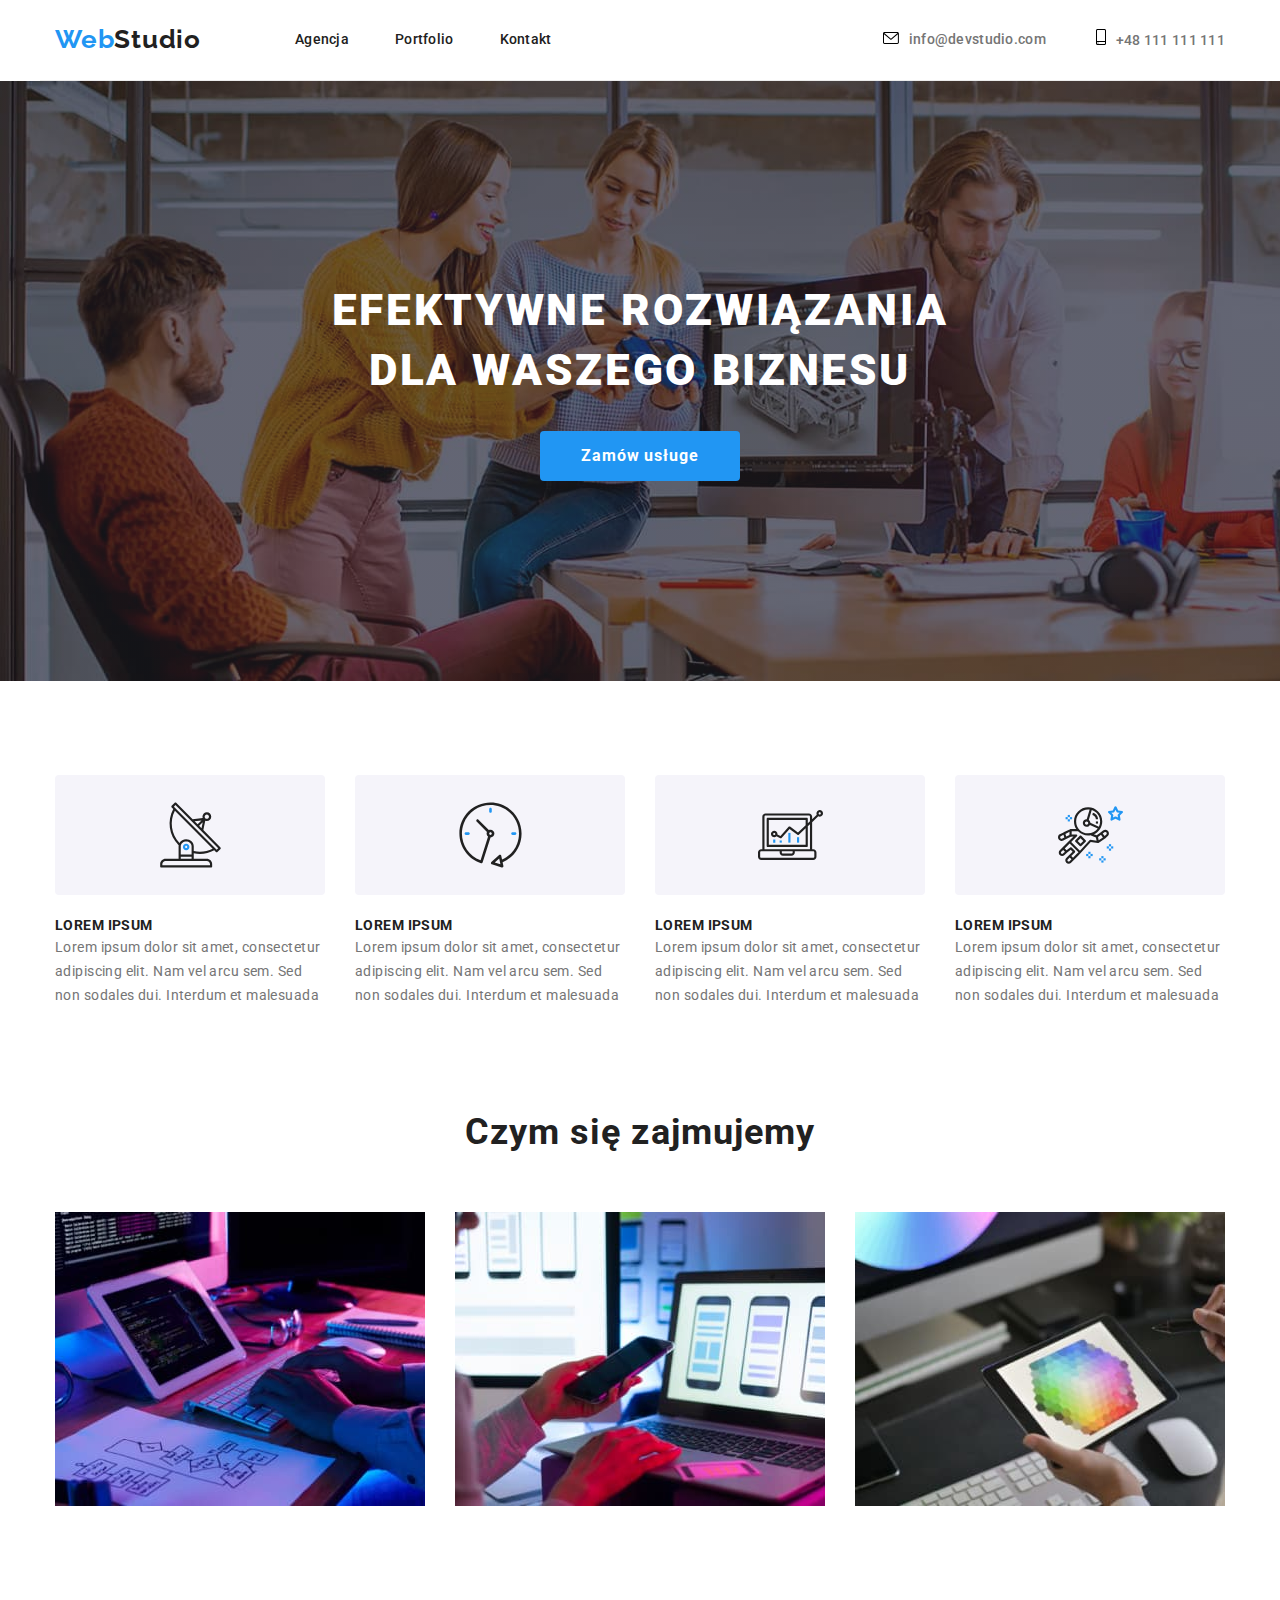
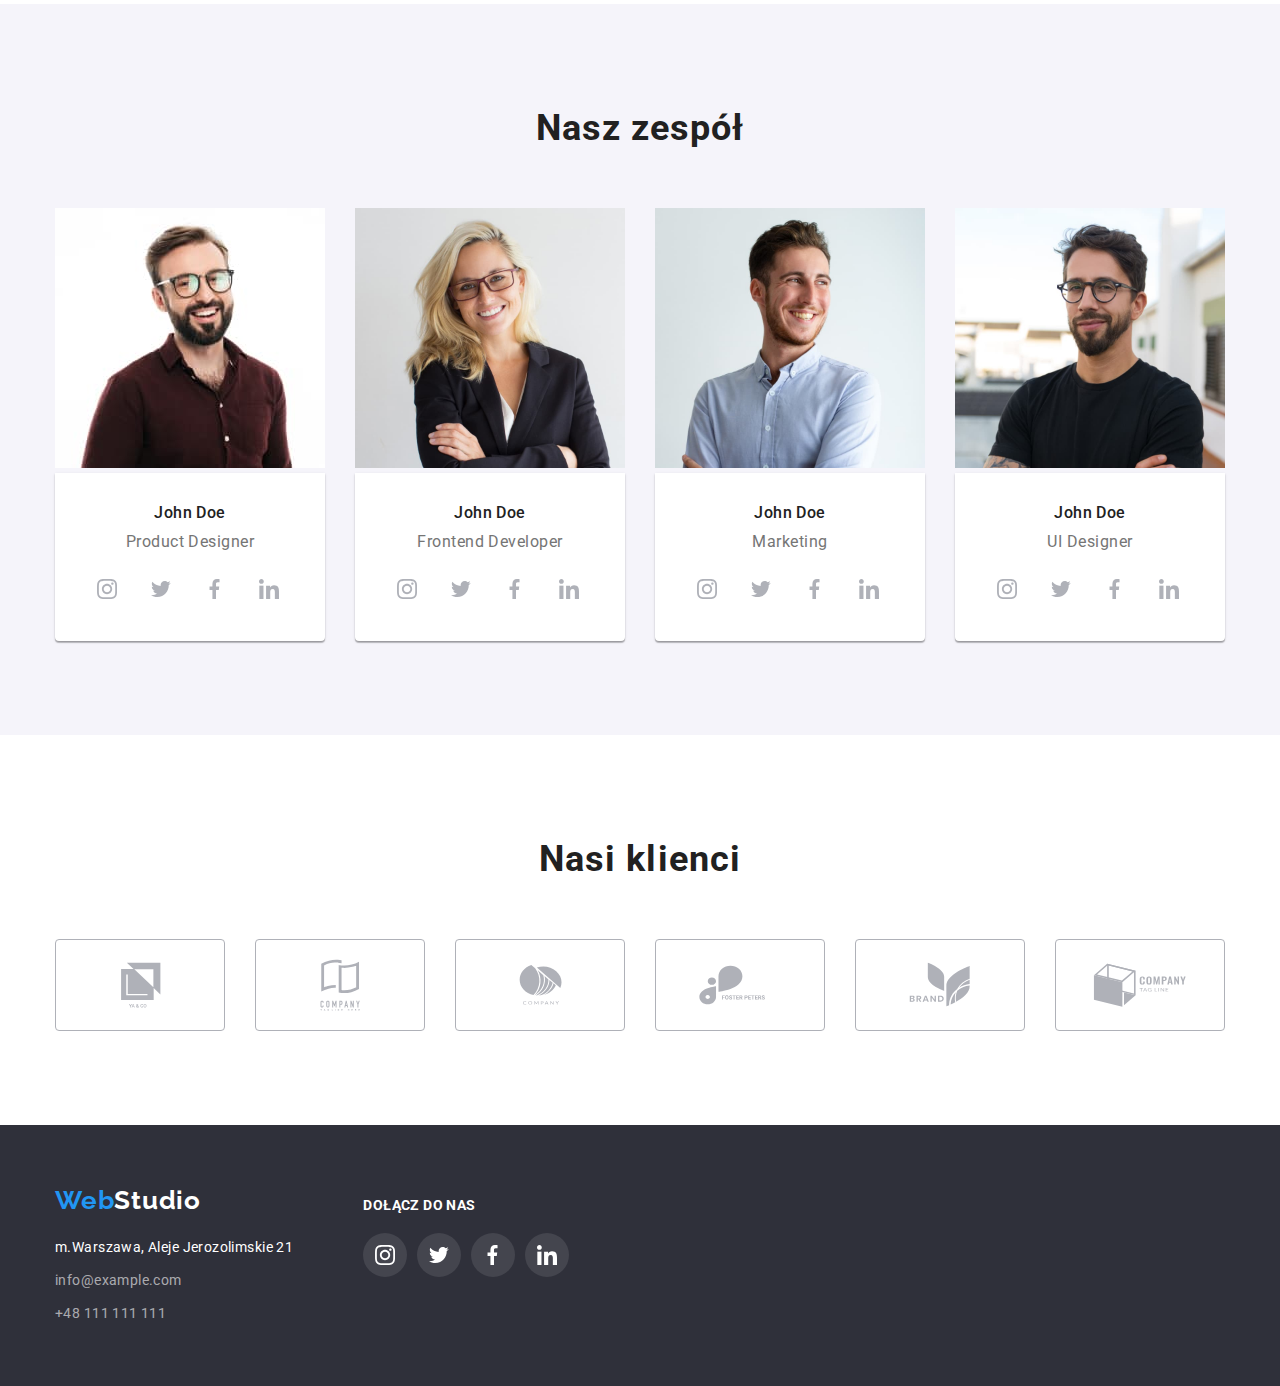
<file: index.html>
<!DOCTYPE html>
<html lang="en">

<head>
    <meta charset="UTF-8">
    <meta http-equiv="X-UA-Compatible" content="IE=edge">
    <meta name="viewport" content="width=device-width, initial-scale=1.0">
    <title>Zadanie_domowe_4</title>
    <link rel="stylesheet" href="https://cdnjs.cloudflare.com/ajax/libs/modern-normalize/0.7.0/modern-normalize.min.css" />
    <link rel="stylesheet" href="./css/styles.css">
    <link rel="preconnect" href="https://fonts.googleapis.com">
    <link rel="preconnect" href="https://fonts.gstatic.com" crossorigin>
    <link href="https://fonts.googleapis.com/css2?family=Raleway:wght@700&family=Roboto:wght@400;500;700;900&display=swap" rel="stylesheet">
    
</head>

<body>
    <header class="header">
        <div class="container">
            <nav class="navigation">
                <a class="logo" href="./index.html"><span class="logo-color">Web</span><span class="logo-color-part2">Studio</span></a>
                <ul class="navigation-list list">
                    <li class="navigation-item"><a class="navigation-link" href="#">Agencja</a></li>
                    <li class="navigation-item"><a class="navigation-link" href="./portfolio.html">Portfolio</a></li>
                    <li class="navigation-item"><a class="navigation-link" href="#">Kontakt</a></li>
                </ul>
            </nav>
            <ul class="contact-list list">
                <li class="contact-item">
                    <a class="contact-link" href="mailto:info@devstudio.com">
                        <svg class=contact-item-icon width=16 height=12>
                            <use href="./images/icons.svg#icon-mail"></use>
                        </svg>info@devstudio.com
                    </a>
                </li>
                <li class="contact-item">
                    <a class="contact-link" href="tel:+48111111111">
                        <svg class=contact-item-icon width=10 height=16>
                            <use href="./images/icons.svg#icon-tel"></use>
                        </svg>+48 111 111 111
                    </a>
                </li>
            </ul>
        </div>
    </header>

    <main>
        <!--HERO-->
        <section class="hero">
                <div class="hero-up section">
                    <div class="container">
                        <h1 class="first-header">EFEKTYWNE ROZWIĄZANIA DLA WASZEGO BIZNESU</h1>
                        <button class="modal-btn button" type="button">Zamów usługe</button>
                    </div>
                    
                </div>
            
            <div class="hero-down section">
                <div class="container">
                    <ul class="hero-list list">
                        <li class="hero-item">
                            <div class="icon-container">
                                <svg class=icon-lorem width=65 height=70>
                                    <use href="./images/icons.svg#icon-lorem-1"></use>
                                </svg>
                            </div>
                            <p class="hero-main-text">LOREM IPSUM</p>
                            <p class="hero-text-description">Lorem ipsum dolor sit amet, consectetur adipiscing elit. Nam vel arcu sem. Sed
                                non sodales dui. Interdum et malesuada</p>
                        </li>
                    </ul>
                    <ul class="hero-list list">
                        <li class="hero-item">
                            <div class="icon-container">
                                <svg class=icon-lorem width=65 height=70>
                                    <use href="./images/icons.svg#icon-lorem-2"></use>
                                </svg>
                            </div>
                            <p class="hero-main-text"> LOREM IPSUM</p>
                            <p class="hero-text-description">Lorem ipsum dolor sit amet, consectetur adipiscing elit. Nam vel arcu sem. Sed
                                non sodales dui. Interdum et malesuada</p>
                        </li>
                    </ul>
                    <ul class="hero-list list">
                        <li class="hero-item">
                            <div class="icon-container">
                                <svg class=icon-lorem width=65 height=70>
                                    <use href="./images/icons.svg#icon-lorem-3"></use>
                                </svg>
                            </div>
                            <p class="hero-main-text">LOREM IPSUM</p>
                            <p class="hero-text-description">Lorem ipsum dolor sit amet, consectetur adipiscing elit. Nam vel arcu sem. Sed
                                non sodales dui. Interdum et malesuada</p>
                        </li>
                    </ul>
                    <ul class="hero-list list">
                        <li class="hero-item">
                            <div class="icon-container">
                                <svg class=icon-lorem width=65 height=70>
                                    <use href="./images/icons.svg#icon-lorem-4"></use>
                                </svg>
                            </div>
                            <p class="hero-main-text">LOREM IPSUM</p>
                            <p class="hero-text-description">Lorem ipsum dolor sit amet, consectetur adipiscing elit. Nam vel arcu sem. Sed
                                non sodales dui. Interdum et malesuada</p>
                        </li>
                    </ul>
                    </div>
                </div>
                
        </section>
        <!--END HERO-->
        <!--ABOUT US-->
        <section class="about section">
            <div class="container">
                <h2 class="secondary-header">Czym się zajmujemy</h2>
                <ul class="about-list list">
                    <li class="about-item"><img class="about-img" src="images/img_1.jpg" alt="ktoś pisze coś na klawiaturze" width=370
                            height=294></li>
                    <li class="about-item"><img class="about-img" src="images/img_2.jpg" alt="ktoś trzyma telefon w dłoni" width=370
                            height=294></li>
                    <li class="about-item"><img class="about-img" src="images/img_3.jpg" alt="ktoś wybiera kolory na tablecie" width=370
                            height=294></li>
                </ul>
            </div>
            
        </section>
        <!--END ABOUT US-->
        <!--EMPLOYEES-->
        <section class="employees section">
            <div class="container">
                <h2 class="secondary-header">Nasz zespół</h2>
                <ul class="employees-list list">
                    <li class="employees-item">
                        <img class="employees-img" src="images/img_4.jpg" alt="Pan w okularach śmieje się" width=270 height=260>
                        <div class="employees-list-wrapper">
                            <p class="employees-name">John Doe</p>
                            <p class="employees-job">Product Designer</p>
                            <ul class="employees-social-list list">
                                <li class="employees-social-item">
                                    <a class="social-link" href="#">
                                        <svg class="social-icon">
                                            <use href="./images/icons.svg#icon-instagram"></use>
                                        </svg>
                                    </a>
                                </li>
                                <li class="employees-social-item">
                                    <a class="social-link" href="#">
                                        <svg class="social-icon">
                                            <use href="./images/icons.svg#icon-twitter"></use>
                                        </svg>
                                    </a>
                                </li>
                                <li class="employees-social-item">
                                    <a class="social-link" href="#">
                                        <svg class="social-icon">
                                            <use href="./images/icons.svg#icon-facebook"></use>
                                        </svg>
                                    </a>
                                </li>
                                <li class="employees-social-item">
                                    <a class="social-link" href="#">
                                        <svg class="social-icon">
                                            <use href="./images/icons.svg#icon-linkedin"></use>
                                        </svg>
                                    </a>
                                </li>
                            </ul>
                        </div>
                    </li>
                    <li class="employees-item">
                        <img class="employees-img" src="images/img_5.jpg" alt="Blondynka w okularach uśmiecha się" width=270 height=260>
                        <div class="employees-list-wrapper">
                            <p class="employees-name">John Doe</p>
                            <p class="employees-job">Frontend Developer</p>
                            <ul class="employees-social-list list">
                                <li class="employees-social-item">
                                    <a class="social-link" href="#">
                                        <svg class="social-icon">
                                            <use href="./images/icons.svg#icon-instagram"></use>
                                        </svg>
                                    </a>
                                </li>
                                <li class="employees-social-item">
                                    <a class="social-link" href="#">
                                        <svg class="social-icon">
                                            <use href="./images/icons.svg#icon-twitter"></use>
                                        </svg>
                                    </a>
                                </li>
                                <li class="employees-social-item">
                                    <a class="social-link" href="#">
                                        <svg class="social-icon">
                                            <use href="./images/icons.svg#icon-facebook"></use>
                                        </svg>
                                    </a>
                                </li>
                                <li class="employees-social-item">
                                    <a class="social-link" href="#">
                                        <svg class="social-icon">
                                            <use href="./images/icons.svg#icon-linkedin"></use>
                                        </svg>
                                    </a>
                                </li>
                            </ul>
                        </div>
                    </li>
                    <li class="employees-item">
                        <img class="employees-img" src="images/img_6.jpg" alt="Pan w koszuli spogląda w lewo, uśmiechając sie" width=270
                            height=260>
                        <div class="employees-list-wrapper">
                            <p class="employees-name">John Doe</p>
                            <p class="employees-job">Marketing</p>
                            <ul class="employees-social-list list">
                                <li class="employees-social-item">
                                    <a class="social-link" href="#">
                                        <svg class="social-icon">
                                            <use href="./images/icons.svg#icon-instagram"></use>
                                        </svg>
                                    </a>
                                </li>
                                <li class="employees-social-item">
                                    <a class="social-link" href="#">
                                        <svg class="social-icon">
                                            <use href="./images/icons.svg#icon-twitter"></use>
                                        </svg>
                                    </a>
                                </li>
                                <li class="employees-social-item">
                                    <a class="social-link" href="#">
                                        <svg class="social-icon">
                                            <use href="./images/icons.svg#icon-facebook"></use>
                                        </svg>
                                    </a>
                                </li>
                                <li class="employees-social-item">
                                    <a class="social-link" href="#">
                                        <svg class="social-icon">
                                            <use href="./images/icons.svg#icon-linkedin"></use>
                                        </svg>
                                    </a>
                                </li>
                            </ul>
                        </div>
                    </li>
                    <li class="employees-item">
                        <img class="employees-img" src="images/img_7.jpg" alt="Pan w okularach i z krótką brodą spogląda z uśmiechem"
                            width=270 height=260>
                        <div class="employees-list-wrapper">
                            <p class="employees-name">John Doe</p>
                            <p class="employees-job">UI Designer</p>
                            <ul class="employees-social-list list">
                                <li class="employees-social-item">
                                    <a class="social-link" href="#">
                                        <svg class="social-icon">
                                            <use href="./images/icons.svg#icon-instagram"></use>
                                        </svg>
                                    </a>
                                </li>
                                <li class="employees-social-item">
                                    <a class="social-link" href="#">
                                        <svg class="social-icon">
                                            <use href="./images/icons.svg#icon-twitter"></use>
                                        </svg>
                                    </a>
                                </li>
                                <li class="employees-social-item">
                                    <a class="social-link" href="#">
                                        <svg class="social-icon">
                                            <use href="./images/icons.svg#icon-facebook"></use>
                                        </svg>
                                    </a>
                                </li>
                                <li class="employees-social-item">
                                    <a class="social-link" href="#">
                                        <svg class="social-icon">
                                            <use href="./images/icons.svg#icon-linkedin"></use>
                                        </svg>
                                    </a>
                                </li>
                            </ul>
                        </div>
                    </li>
                </ul>
            </div>
        </section>
        <!--END EMPLOYEES-->
        <!--CLIENTS-->
        <section class="section clients">
            <div class="container">
                <h2 class="secondary-header">Nasi klienci</h2>
                <ul class="clients-list list">
                    <li class="clients-list-item">
                        <div class="clients-container">
                            <svg class="clients-logo" width=41 height=46>
                                    <use href="./images/icons.svg#icon-company-1"></use>
                            </svg>
                        </div>
                    </li>
                    <li class="clients-list-item">
                        <div class="clients-container">
                            <svg class="clients-logo" width=40 height=52>
                                    <use href="./images/icons.svg#icon-company-2"></use>
                            </svg>
                        </div>
                    </li>
                    <li class="clients-list-item">
                        <div class="clients-container">
                            <svg class="clients-logo" width=43 height=41>
                                    <use href="./images/icons.svg#icon-company-3"></use>
                            </svg>
                        </div>
                    </li>
                    <li class="clients-list-item">
                        <div class="clients-container">
                            <svg class="clients-logo" width=84 height=40>
                                    <use href="./images/icons.svg#icon-company-4"></use>
                            </svg>
                        </div>
                    </li>
                    <li class="clients-list-item">
                        <div class="clients-container">
                            <svg class="clients-logo" width=62 height=45>
                                    <use href="./images/icons.svg#icon-company-5"></use>
                            </svg>
                        </div>
                    </li>
                    <li class="clients-list-item">
                        <div class="clients-container">
                            <svg class="clients-logo" width=94 height=44>
                                    <use href="./images/icons.svg#icon-company-6"></use>
                            </svg>
                        </div>
                    </li>
                </ul>
            </div>
        </section>
        <!--END CLIENTS-->
    </main>

    <footer class="footer section">
        <div class="container">
            <div class="footer-adress">
            <a class="logo" href="./index.html"><span class="logo-color">Web</span><span class=logo-color-part2>Studio</span></a>
            <address>
                <ul class="address-list list">
                    <li class="address-item"><a class="address-link" href="https://goo.gl/maps/JK12DtxeWqev6L8q9"
                            target="_blank">m.Warszawa, Aleje Jerozolimskie 21</a></li>
                    <li class="address-item"><a class="address-link-contact" href="mailto:info@example.com">info@example.com</a>
                    </li>
                    <li class="address-item"><a class="address-link-contact" href="tel:+48111111111">+48 111 111 111</a></li>
                </ul>
            </address>
            </div>
            <div class="footer-social">
                <h3 class="third-header">DOŁĄCZ DO NAS</h3>
                <ul class="footer-social-list list">
                    <li class="footer-social-item">
                        <a class="social-link" href="#">
                            <svg class="social-icon">
                                <use href="./images/icons.svg#icon-instagram"></use>
                            </svg>
                        </a>
                    </li>
                    <li class="footer-social-item">
                        <a class="social-link" href="#">
                            <svg class="social-icon">
                                <use href="./images/icons.svg#icon-twitter"></use>
                            </svg>
                        </a>
                    </li>
                    <li class="footer-social-item">
                        <a class="social-link" href="#">
                            <svg class="social-icon">
                                <use href="./images/icons.svg#icon-facebook"></use>
                            </svg>
                        </a>
                    </li>
                    <li class="footer-social-item">
                        <a class="social-link" href="#">
                            <svg class="social-icon">
                                <use href="./images/icons.svg#icon-linkedin"></use>
                            </svg>
                        </a>
                    </li>
                </ul>
            </div>
        </div>
        
    </footer>
</body>

</html>
</file>
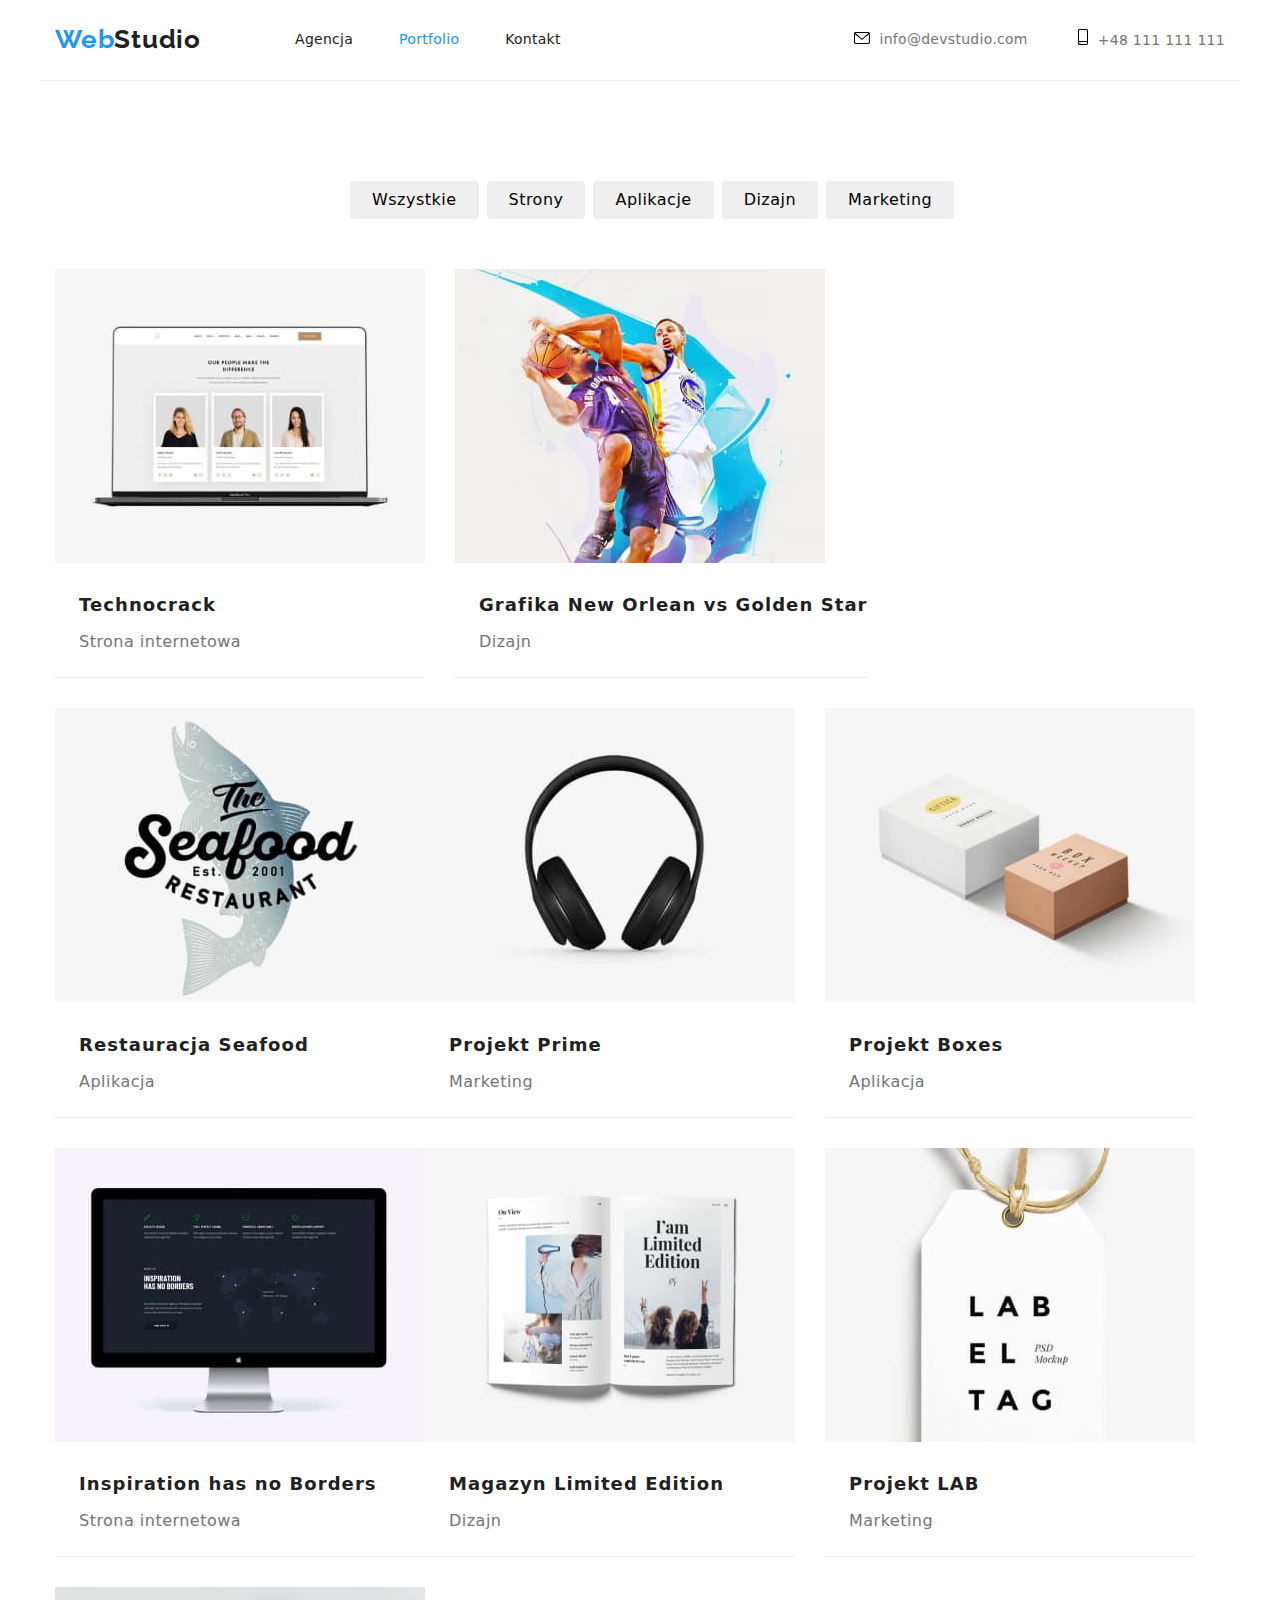
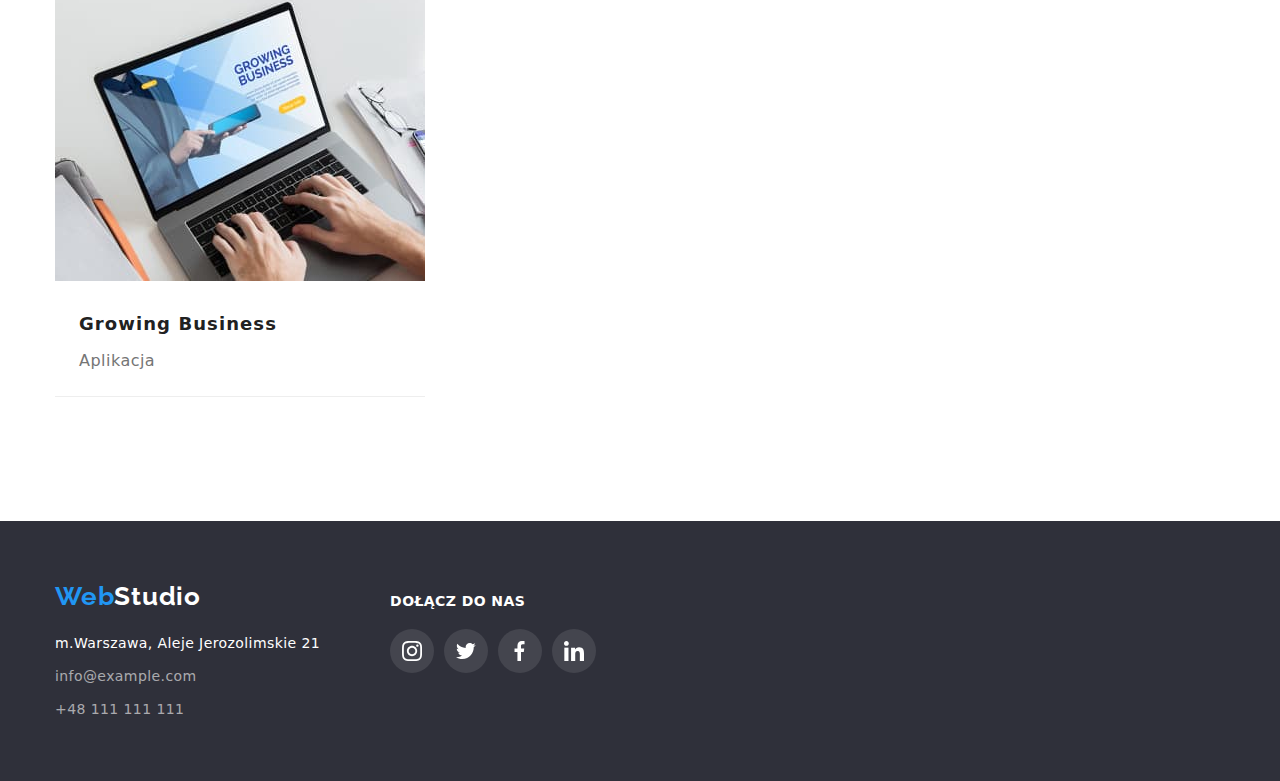
<file: portfolio.html>
<!DOCTYPE html>
<html lang="en">
<head>
    <meta charset="UTF-8">
    <meta http-equiv="X-UA-Compatible" content="IE=edge">
    <meta name="viewport" content="width=device-width, initial-scale=1.0">
    <title>Portfolio</title>
    <link rel="stylesheet" href="./css/styles.css">
    <link rel="preconnect" href="https://fonts.googleapis.com">
    <link rel="preconnect" href="https://fonts.gstatic.com" crossorigin>
    <link href="https://fonts.googleapis.com/css2?family=Raleway:wght@700&family=Roboto:wght@400;500;700;900&display=swap" rel="stylesheet">
    <link rel="stylesheet" href="https://cdnjs.cloudflare.com/ajax/libs/modern-normalize/0.7.0/modern-normalize.min.css" />
</head>

<body>
    <header class="header">
        <div class="container">
            <nav class="navigation">
                <a class="logo" href="./index.html"><span class="logo-color">Web</span><span class="logo-color-part2">Studio</span></a>
                <ul class="navigation-list list">
                    <li class="navigation-item"><a class="navigation-link" href="#">Agencja</a></li>
                    <li class="navigation-item current"><a class="navigation-link current" href="./portfolio.html">Portfolio</a></li>
                    <li class="navigation-item"><a class="navigation-link" href="#">Kontakt</a></li>
                </ul>
            </nav>
            <ul class="contact-list list">
                <li class="contact-item">
                    <a class="contact-link" href="mailto:info@devstudio.com">
                        <svg class=contact-item-icon width=16 height=12>
                            <use href="./images/icons.svg#icon-mail"></use>
                        </svg>info@devstudio.com
                    </a>
                </li>
                <li class="contact-item">
                    <a class="contact-link" href="tel:+48111111111">
                        <svg class=contact-item-icon width=10 height=16>
                            <use href="./images/icons.svg#icon-tel"></use>
                        </svg>+48 111 111 111
                    </a>
                </li>
            </ul>
        </div>
    </header>

    <main>
        <!--FILTERS-->
        <section class="filters section">
            <div class="container">
                <h1 class="filters-header" hidden>Filtr</h1>
                <ul class="filters-list list">
                    <li class="filters-item"><button class="filter-btn button" type="button">Wszystkie</button></li>
                    <li class="filters-item"><button class="filter-btn button" type="button">Strony</button></li>
                    <li class="filters-item"><button class="filter-btn button" type="button">Aplikacje</button></li>
                    <li class="filters-item"><button class="filter-btn button" type="button">Dizajn</button></li>
                    <li class="filters-item"><button class="filter-btn button" type="button">Marketing</button></li>
                </ul>
            </div>
            
        </section>
        <!--END FILTERS-->
        <!--OFFER-->
        <section class="offer section">
            <div class="container">
                <h2 class="secondary-header" hidden>Oferta</h2>
            <ul class="offer-list list">
                <li class="offer-item">
                    <img class="offer-img" src="images/Portfolio-images/img1.jpg" alt="Strona internetowa wyświetlana na laptopie." width=370 height=294>
                    <p class="offer-main-text">Technocrack</p>
                    <p class="offer-description">Strona internetowa</p>
                </li>
                <li class="offer-item">
                    <img class="offer-img" src="images/Portfolio-images/img2.jpg" alt="Dwóch koszykarzy walczy o piłkę." width=370 height=294>
                    <p class="offer-main-text">Grafika New Orlean vs Golden Star</p>
                    <p class="offer-description">Dizajn</p>
                </li>
                <li class="offer-item">
                    <img class="offer-img" src="images/Portfolio-images/img3.jpg" alt="Logo restauracji The Seafood z rybą w tle." width=370 height=294>
                    <p class="offer-main-text">Restauracja Seafood</p>
                    <p class="offer-description">Aplikacja</p>
                </li>
                <li class="offer-item">
                    <img class="offer-img" src="images/Portfolio-images/img4.jpg" alt="Czarne słuchawki nauszne" width=370 height=294>
                    <p class="offer-main-text">Projekt Prime</p>
                    <p class="offer-description">Marketing</p>
                </li>
                <li class="offer-item">
                    <img class="offer-img" src="images/Portfolio-images/img5.jpg" alt="Dwa kartonowe pudełka, jedno białe, drugie kremowe" width=370 height=294>
                    <p class="offer-main-text">Projekt Boxes</p>
                    <p class="offer-description">Aplikacja</p>
                </li>
                <li class="offer-item">
                    <img class="offer-img" src="images/Portfolio-images/img6.jpg" alt="Czarny monitor wyświetla ciemną aplikacje" width=370 height=294>
                    <p class="offer-main-text">Inspiration has no Borders</p>
                    <p class="offer-description">Strona internetowa</p>
                </li>
                <li class="offer-item">
                    <img class="offer-img" src="images/Portfolio-images/img7.jpg" alt="Otwarta książka" width=370 height=294>
                    <p class="offer-main-text">Magazyn Limited Edition</p>
                    <p class="offer-description">Dizajn</p>
                </li>
                <li class="offer-item">
                    <img class="offer-img" src="images/Portfolio-images/img8.jpg" alt="Zawieszka na rzemyku" width=370 height=294>
                    <p class="offer-main-text">Projekt LAB</p>
                    <p class="offer-description">Marketing</p>
                </li>
                <li class="offer-item">
                    <img class="offer-img" src="images/Portfolio-images/img9.jpg" alt="Dwie ręcę na klawiaturze laptopa z wyświetloną stroną biznesową" width=370 height=294>
                    <p class="offer-main-text">Growing Business</p>
                    <p class="offer-description">Aplikacja</p>
                </li>
            </ul>
            </div>
            
        </section>
        <!--END OFFER-->
    </main>

    <footer class="footer section">
        <div class="container">
            <div class="footer-adress">
            <a class="logo" href="./index.html"><span class="logo-color">Web</span><span class=logo-color-part2>Studio</span></a>
            <address>
                <ul class="address-list list">
                    <li class="address-item"><a class="address-link" href="https://goo.gl/maps/JK12DtxeWqev6L8q9"
                            target="_blank">m.Warszawa, Aleje Jerozolimskie 21</a></li>
                    <li class="address-item"><a class="address-link-contact" href="mailto:info@example.com">info@example.com</a>
                    </li>
                    <li class="address-item"><a class="address-link-contact" href="tel:+48111111111">+48 111 111 111</a></li>
                </ul>
            </address>
            </div>
            <div class="footer-social">
                <h3 class="third-header">DOŁĄCZ DO NAS</h3>
                <ul class="footer-social-list list">
                    <li class="footer-social-item">
                        <a class="social-link" href="#">
                            <svg class="social-icon">
                                <use href="./images/icons.svg#icon-instagram"></use>
                            </svg>
                        </a>
                    </li>
                    <li class="footer-social-item">
                        <a class="social-link" href="#">
                            <svg class="social-icon">
                                <use href="./images/icons.svg#icon-twitter"></use>
                            </svg>
                        </a>
                    </li>
                    <li class="footer-social-item">
                        <a class="social-link" href="#">
                            <svg class="social-icon">
                                <use href="./images/icons.svg#icon-facebook"></use>
                            </svg>
                        </a>
                    </li>
                    <li class="footer-social-item">
                        <a class="social-link" href="#">
                            <svg class="social-icon">
                                <use href="./images/icons.svg#icon-linkedin"></use>
                            </svg>
                        </a>
                    </li>
                </ul>
            </div>
        </div>
        
    </footer>

</body>
</html>
</file>
<file: css/styles.css>
:root{
    --main-font:'Roboto', sans-serif;
    --secondary-font: 'Raleway', sans-serif;
    --main-color: #212121;
    --secondary-color: #2196F3;
    --third-color: #ffffff;
    --forth-color: #757575;
    --footer-color: rgba(255, 255, 255, 0.6);
    --footer-bg-color: #2F303A;
    --employees-bg-color: #F5F4FA;
}

body{
    font-family: var(--main-font);
    color:var(--main-color)
}

h1,
h2,
h3,
h4,
h5,
h6{
    margin: 0;
    padding: 0;
}

ul,
ol{
    margin: 0;
    padding: 0;
}

p{
    margin: 0;
    padding: 0;
}

.list{
    list-style: none;
}

.button{
    border-style: none;
    padding: 0;
}

.container{
    max-width: 1200px;
    padding: 0 15px;
    margin: 0 auto;
}

.section{
padding: 94px 0;
width: 100%;
margin-left: auto;
margin-right: auto;
}


/*======== COMPONENTS ========*/



.logo-color{
    color:var(--secondary-color);
}

.logo{
font-family: var(--secondary-font);
font-weight: 700;
font-size: 26px;
line-height: 1.192;
letter-spacing: 0.03em;
text-decoration: none;
}

.secondary-header{
font-weight: 700;
font-size: 36px;
line-height: 1.667;
letter-spacing: 0.03em;
}

.social-icon{
    width:20px;
    height:20px;
}

.social-link{
    width:44px;
    height:44px;
    margin-right: 10px;
    display: flex;
    justify-content: center;
    align-items: center;
    border-radius: 50%;
}

.social-link:hover,
.social-link:focus{
    background-color:var(--secondary-color);
}


.social-link:hover .social-icon,
.social-link:focus .social-icon
{
    background-color:var(--secondary-color);
    fill:var(--third-color);
}

/*======== END COMPONENTS ========*/

/*======== HEADER ========*/

.header .container{
    display:flex;
    justify-content: space-between;
    padding-top: 24px;
    padding-bottom: 25px;
    border-bottom: 1px solid #ECECEC;
}

.navigation{
    display:flex;
}

.navigation-list{
    display:flex;
    align-items: center;
}

.contact-item-icon{
    margin-right: 10px;
}

.contact-list{
    display: flex;
    align-items: center;
}

.header .logo{
    margin-right: 94px;
}

.header .logo-color-part2{
    color:var(--main-color);
}

.navigation-item:not(:last-child){
    margin-right: 46px;
}
.contact-item:not(:last-child){
    margin-right: 50px;
}

.navigation-link{
font-weight: 500;
font-size: 14px;
line-height: 1.143;
letter-spacing: 0.02em;
color:var(--main-color);
text-decoration: none;
}

.current{
    color:var(--secondary-color);
}

.navigation-link:hover,
.navigation-link:focus,
.contact-link:hover,
.contact-link:focus,
.address-link-contact:hover,
.address-link-contact:focus
{
    color:var(--secondary-color);
    fill:var(--secondary-color);
}


.contact-link{
font-weight: 500;
font-size: 14px;
line-height: 1.143;
letter-spacing: 0.02em;
color:var(--forth-color);
text-decoration: none;
}


/*======== END HEADER ========*/

/*======== HERO ========*/

.hero .section{
    padding-top: 0;
    padding-bottom: 0;
}


.hero-up{
    background-image: linear-gradient(
        rgba(47, 48, 58, 0.4),
        rgba(47, 48, 58, 0.4)),
     url("../images/index-bg.jpg");
    background-repeat: no-repeat;
    background-size: cover;
}

.hero-up .container{
    padding-bottom:200px;
}

.icon-container{
    width:270px;
    height:120px;
    background-color:#F5F4FA;
    display: flex;
    align-items: center;
    justify-content: center;
    border-radius: 4px;
    margin-bottom: 30px;
}

 .hero-down .container{
    display: flex;
    margin-top: 94px;
    padding-bottom: 0;
}

.first-header{
font-weight: 900;
font-size: 44px;
line-height: 1.363;
letter-spacing: 0.06em;
text-transform: uppercase;
color:var(--third-color);
margin-left: auto;
margin-right: auto;
padding-top: 200px;
margin-bottom: 30px;
width: 676px;
text-align: center;
}

.modal-btn{
font-weight: 700;
font-size: 16px;
line-height: 1.875;
letter-spacing: 0.06em;
background-color: var(--secondary-color);
color:var(--third-color);
cursor: pointer;
display: block;
 width: 200px;
height: 50px;
margin-left: auto;
margin-right: auto;
border-radius: 4px;
}

.hero-main-text{
font-weight: 700;
font-size: 14px;
line-height: 1.143px;
letter-spacing: 0.03em;
text-transform: uppercase;
padding-bottom: 10px;
}

.hero-text-description{
font-size: 14px;
line-height: 1.714;
letter-spacing: 0.03em;
color:var(--forth-color);
width: 270px;
}

.hero-text-description:not(last-child){
    margin-right: 30px;
}

/*======== END HERO ========*/

/*======== ABOUT ========*/

.about-list{
    display: flex;
    justify-content: space-between;
}

.about .secondary-header{
    margin-bottom: 50px;
    text-align: center;
}

/*======== END ABOUT ========*/

/*======== EMPLOYEES ========*/

.employees{
    background-color: var(--employees-bg-color);
}

.employees-name{
font-weight: 500;
font-size: 16px;
line-height: 1.187;
letter-spacing: 0.03em;
}

.employees-job{
font-size: 16px;
line-height: 1.187;
letter-spacing: 0.03em;
color:var(--forth-color)
}

.employees .employees-list{
    display: flex;
}

.employees .employees-item:not(last-child){
    margin-right: 30px;
}


.employees .secondary-header{
    text-align: center;
    margin-bottom: 50px;
}

.employees-list-wrapper .employees-name{
    padding-top: 30px;
    text-align: center;
    padding-bottom: 10px;
}

.employees-list-wrapper .employees-job{
    text-align: center;
    padding-bottom: 16px;
}

.employees-list-wrapper{
    background-color: var(--third-color);
    box-shadow: 0px 1px 3px rgba(0, 0, 0, 0.12), 0px 1px 1px rgba(0, 0, 0, 0.14), 0px 2px 1px rgba(0, 0, 0, 0.2);
border-radius: 0px 0px 4px 4px;
}

.employees-social-list{
    display:flex;
    padding-bottom: 30px;
}

.employees .social-icon{
    fill:#AFB1B8;
}


.employees-social-item:first-child{
    margin-left: 30px;
}


/*======== END EMPLOYEES ========*/

/*======== CLIETNS ========*/

.clients-container{
    width:170px;
    height:92px;
    border-style: solid;
    border-width: 1px;
    border-color: #AFB1B8;
    border-radius: 4px;
    display: flex;
    justify-content: center;
    align-items: center;
}

.clients-list{
    display: flex;
    justify-content: space-between;
}

.clients-logo{
    fill:#AFB1B8;
}

.clients-container:hover,
.clients-container:focus
{
    border-color: var(--secondary-color);
    cursor: pointer;
}

.clients-container:hover .clients-logo,
.clients-container:focus .clients-logo
{
    fill:var(--secondary-color);
}

.clients .secondary-header{
    text-align: center;
    padding-bottom: 50px;
}

/*======== END CLIENTS ========*/

/*======== FILTERS ========*/

.filters-list{
    display: flex;
    margin-left:295px;
    margin-top: 6px;
}

.filter-btn{
font-weight: 500;
font-size: 16px;
line-height: 1.625;
letter-spacing: 0.03em;
cursor: pointer;
border-radius: 4px;
margin-right: 8px;
padding-top: 6px;
padding-bottom: 6px;
padding-right: 22px;
padding-left: 22px;
}



.filter-btn:hover,
.filter-btn:focus{
    background-color: var(--secondary-color);
    color:var(--third-color);
    box-shadow: 0px 3px 1px rgba(0, 0, 0, 0.1), 0px 1px 2px rgba(0, 0, 0, 0.08), 0px 2px 2px rgba(0, 0, 0, 0.12);
}

/*======== END FILTERS ========*/

/*======== OFFER ========*/



.offer-item{
    margin-bottom: 30px;
    border-bottom: 1px solid #EEEEEE;
}


.offer-list{
    display: flex;
    flex-wrap:wrap;
    margin-top:-138px;
    padding:0;
}

.offer-item:not(:nth-child(3n)){
    margin-right: 30px;
}

.offer-main-text{
font-weight: 700;
font-size: 18px;
line-height: 2;
letter-spacing: 0.06em;
padding-top: 20px;
padding-bottom: 4px;
padding-left: 24px;
}

.offer-description{
font-size: 16px;
line-height: 1.875;
letter-spacing: 0.03em;
color:var(--forth-color);
padding-left: 24px;
padding-bottom: 20px;
}

.offer-item:hover{
    box-shadow: 0px 1px 1px rgba(0, 0, 0, 0.12), 0px 4px 4px rgba(0, 0, 0, 0.06), 1px 4px 6px rgba(0, 0, 0, 0.16);
    cursor: pointer;
}

/*======== END OFFER ========*/

/*======== FOOTER ========*/

.footer{
    background-color:var(--footer-bg-color);
    padding-top: 60px;
    padding-bottom: 60px;
}

.address-link,
.address-link-contact{
font-style: normal;
font-size: 14px;
line-height: 1.714;
letter-spacing: 0.03em;
text-decoration: none;
}

.address-link-contact{
    color:var(--footer-color);
}

.address-link,
.logo-color-part2{
    color:var(--third-color);
}

.address-item:not(:first-child){
    margin-top: 9px;
}

.address-item:first-child{
    margin-top: 20px;
}

.footer .third-header{
font-weight: 700;
font-size: 14px;
line-height: 1.143;
letter-spacing: 0.03em;
text-transform: uppercase;
color:var(--third-color);
}

.footer .social-link{
    background-color: rgba(255, 255, 255, 0.1);
}

.footer .social-link:hover,
.footer .social-link:focus
{
    background-color: var(--secondary-color);
}

.footer .social-icon{
    fill:var(--third-color);
}

.footer .container{
    display: flex;
}

.footer-social-list{
    display: flex;
}

.footer-social{
    margin-left: 70px;
    padding-top: 12px;
}

.footer .third-header{
    padding-bottom: 20px;
}
/*======== END FOOTER ========*/
</file>
